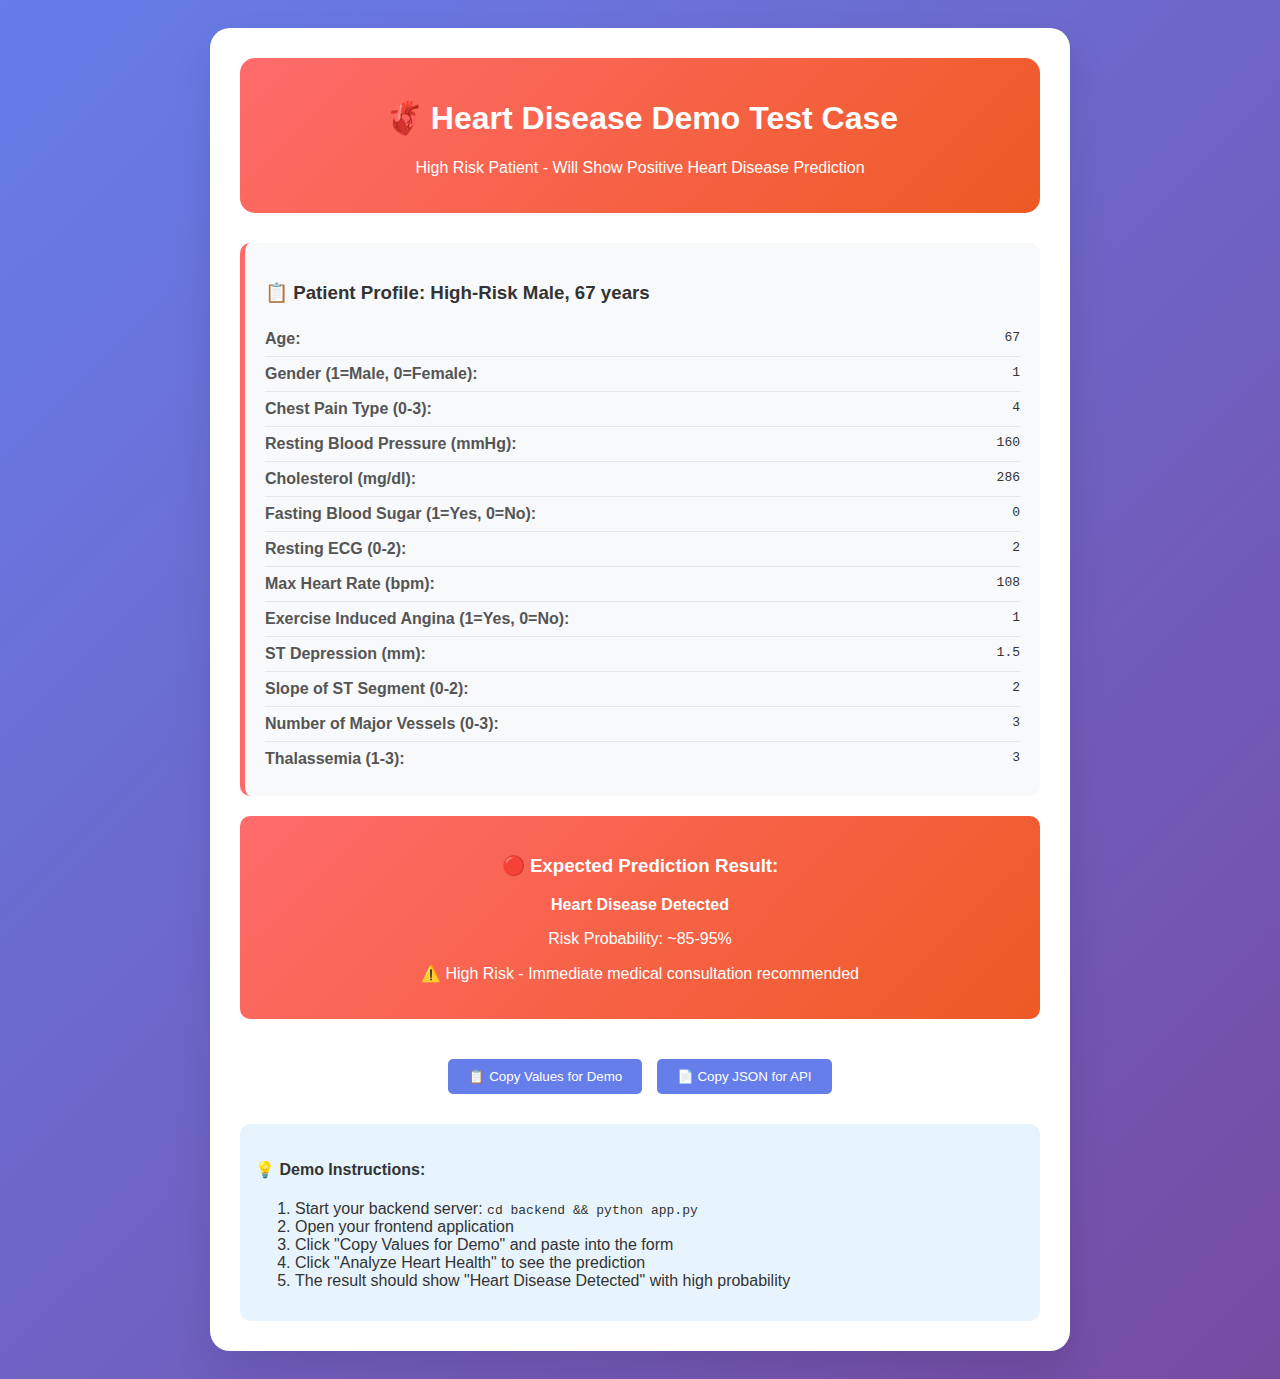
<file: heart Diesease Prediction/heart Diesease Prediction/demo_test_case.html>
<!DOCTYPE html>
<html lang="en">
<head>
    <meta charset="UTF-8">
    <meta name="viewport" content="width=device-width, initial-scale=1.0">
    <title>Demo Test Case - Heart Disease Prediction</title>
    <style>
        body {
            font-family: 'Segoe UI', Tahoma, Geneva, Verdana, sans-serif;
            background: linear-gradient(135deg, #667eea 0%, #764ba2 100%);
            min-height: 100vh;
            padding: 20px;
            color: #333;
        }
        .demo-container {
            max-width: 800px;
            margin: 0 auto;
            background: white;
            border-radius: 20px;
            box-shadow: 0 20px 40px rgba(0, 0, 0, 0.1);
            overflow: hidden;
            padding: 30px;
        }
        .demo-header {
            text-align: center;
            margin-bottom: 30px;
            padding: 20px;
            background: linear-gradient(135deg, #ff6b6b 0%, #ee5a24 100%);
            color: white;
            border-radius: 15px;
        }
        .test-case {
            background: #f8f9fa;
            padding: 20px;
            border-radius: 10px;
            margin: 20px 0;
            border-left: 5px solid #ff6b6b;
        }
        .parameter {
            display: flex;
            justify-content: space-between;
            padding: 8px 0;
            border-bottom: 1px solid #e1e8ed;
        }
        .parameter:last-child {
            border-bottom: none;
        }
        .label {
            font-weight: 600;
            color: #555;
        }
        .value {
            color: #333;
            font-family: monospace;
        }
        .copy-btn {
            background: #667eea;
            color: white;
            border: none;
            padding: 10px 20px;
            border-radius: 5px;
            cursor: pointer;
            margin: 10px 5px;
        }
        .copy-btn:hover {
            background: #5a6fd8;
        }
        .result {
            background: linear-gradient(135deg, #ff6b6b 0%, #ee5a24 100%);
            color: white;
            padding: 20px;
            border-radius: 10px;
            text-align: center;
            margin: 20px 0;
        }
    </style>
</head>
<body>
    <div class="demo-container">
        <div class="demo-header">
            <h1><i>🫀</i> Heart Disease Demo Test Case</h1>
            <p>High Risk Patient - Will Show Positive Heart Disease Prediction</p>
        </div>

        <div class="test-case">
            <h3>📋 Patient Profile: High-Risk Male, 67 years</h3>
            <div class="parameter">
                <span class="label">Age:</span>
                <span class="value">67</span>
            </div>
            <div class="parameter">
                <span class="label">Gender (1=Male, 0=Female):</span>
                <span class="value">1</span>
            </div>
            <div class="parameter">
                <span class="label">Chest Pain Type (0-3):</span>
                <span class="value">4</span>
            </div>
            <div class="parameter">
                <span class="label">Resting Blood Pressure (mmHg):</span>
                <span class="value">160</span>
            </div>
            <div class="parameter">
                <span class="label">Cholesterol (mg/dl):</span>
                <span class="value">286</span>
            </div>
            <div class="parameter">
                <span class="label">Fasting Blood Sugar (1=Yes, 0=No):</span>
                <span class="value">0</span>
            </div>
            <div class="parameter">
                <span class="label">Resting ECG (0-2):</span>
                <span class="value">2</span>
            </div>
            <div class="parameter">
                <span class="label">Max Heart Rate (bpm):</span>
                <span class="value">108</span>
            </div>
            <div class="parameter">
                <span class="label">Exercise Induced Angina (1=Yes, 0=No):</span>
                <span class="value">1</span>
            </div>
            <div class="parameter">
                <span class="label">ST Depression (mm):</span>
                <span class="value">1.5</span>
            </div>
            <div class="parameter">
                <span class="label">Slope of ST Segment (0-2):</span>
                <span class="value">2</span>
            </div>
            <div class="parameter">
                <span class="label">Number of Major Vessels (0-3):</span>
                <span class="value">3</span>
            </div>
            <div class="parameter">
                <span class="label">Thalassemia (1-3):</span>
                <span class="value">3</span>
            </div>
        </div>

        <div class="result">
            <h3>🔴 Expected Prediction Result:</h3>
            <p><strong>Heart Disease Detected</strong></p>
            <p>Risk Probability: ~85-95%</p>
            <p>⚠️ High Risk - Immediate medical consultation recommended</p>
        </div>

        <div style="text-align: center; margin-top: 30px;">
            <button class="copy-btn" onclick="copyValues()">📋 Copy Values for Demo</button>
            <button class="copy-btn" onclick="copyJSON()">📄 Copy JSON for API</button>
        </div>

        <div style="margin-top: 20px; padding: 15px; background: #e8f4fd; border-radius: 10px;">
            <h4>💡 Demo Instructions:</h4>
            <ol>
                <li>Start your backend server: <code>cd backend && python app.py</code></li>
                <li>Open your frontend application</li>
                <li>Click "Copy Values for Demo" and paste into the form</li>
                <li>Click "Analyze Heart Health" to see the prediction</li>
                <li>The result should show "Heart Disease Detected" with high probability</li>
            </ol>
        </div>
    </div>

    <script>
        const demoValues = {
            age: 67,
            sex: 1,
            cp: 4,
            trestbps: 160,
            chol: 286,
            fbs: 0,
            restecg: 2,
            thalach: 108,
            exang: 1,
            oldpeak: 1.5,
            slope: 2,
            ca: 3,
            thal: 3
        };

        function copyValues() {
            const values = Object.entries(demoValues)
                .map(([key, value]) => `${key}: ${value}`)
                .join('\n');
            
            navigator.clipboard.writeText(values).then(() => {
                alert('✅ Values copied to clipboard!\n\nPaste them into your form fields.');
            });
        }

        function copyJSON() {
            const json = JSON.stringify(demoValues, null, 2);
            navigator.clipboard.writeText(json).then(() => {
                alert('✅ JSON copied to clipboard!\n\nYou can use this for API testing.');
            });
        }
    </script>
</body>
</html>
</file>
